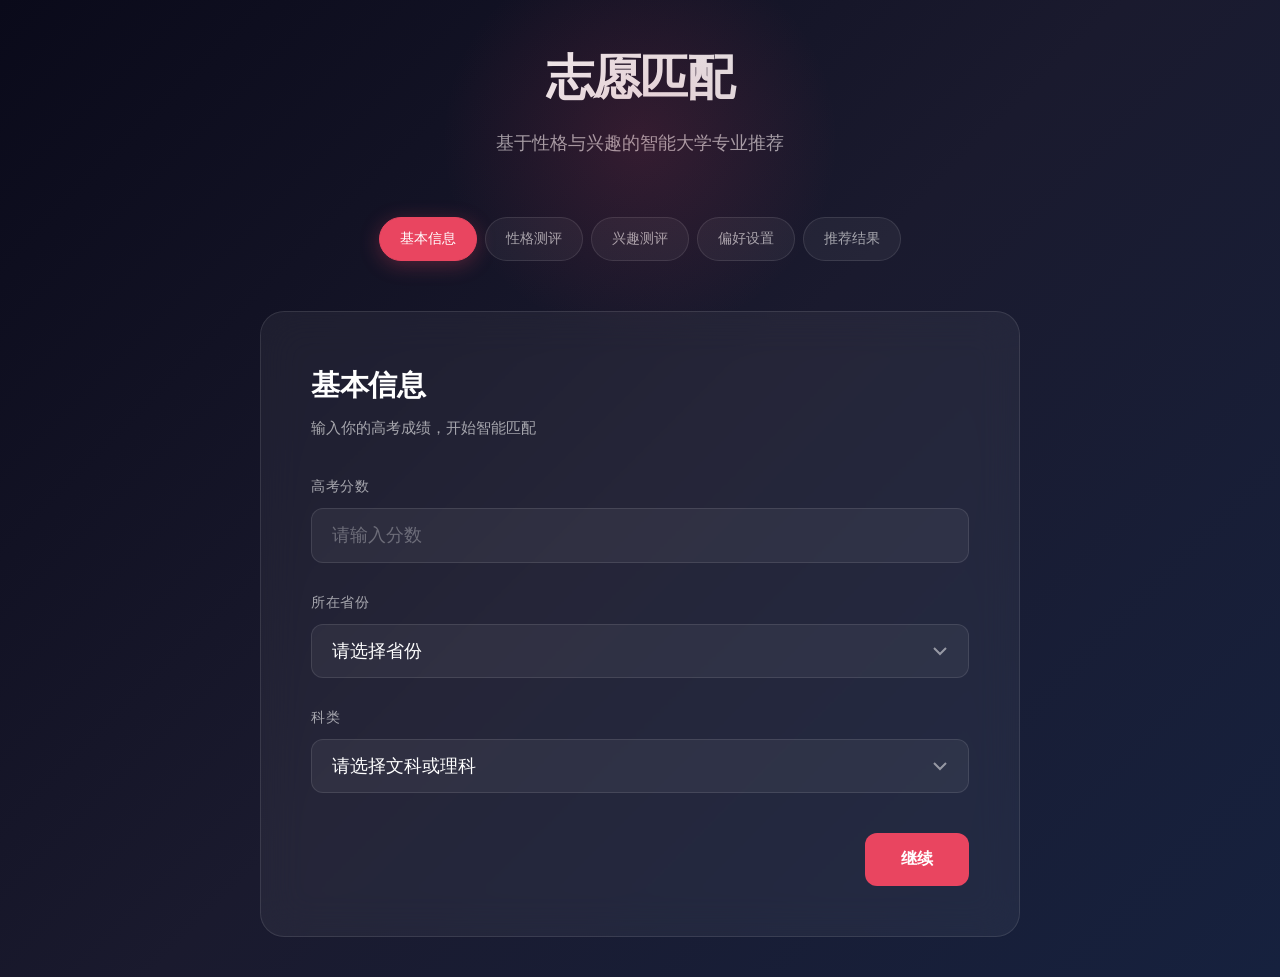
<file: index.html>
<!DOCTYPE html>
<html lang="zh-CN">
<head>
    <meta charset="UTF-8">
    <meta name="viewport" content="width=device-width, initial-scale=1.0">
    <title>志愿匹配 · AI智能推荐系统</title>
    <link rel="stylesheet" href="static/css/style.css">
    <link rel="icon" href="data:image/svg+xml,<svg xmlns='http://www.w3.org/2000/svg' viewBox='0 0 100 100'><text y='.9em' font-size='90'>🎯</text></svg>">
</head>
<body>
    <div class="container">
        <header>
            <h1>志愿匹配</h1>
            <p>基于性格与兴趣的智能大学专业推荐</p>
        </header>

        <div class="steps-indicator">
            <div class="step active" data-step="1">基本信息</div>
            <div class="step" data-step="2">性格测评</div>
            <div class="step" data-step="3">兴趣测评</div>
            <div class="step" data-step="4">偏好设置</div>
            <div class="step" data-step="5">推荐结果</div>
        </div>

        <div class="form-container">
            <div class="form-step active" id="step1">
                <h2>基本信息</h2>
                <p class="description">输入你的高考成绩，开始智能匹配</p>
                <div class="form-group">
                    <label>高考分数</label>
                    <input type="number" id="score" placeholder="请输入分数" min="0" max="750">
                </div>
                <div class="form-group">
                    <label>所在省份</label>
                    <select id="province">
                        <option value="">请选择省份</option>
                    </select>
                </div>
                <div class="form-group">
                    <label>科类</label>
                    <select id="subject">
                        <option value="">请选择文科或理科</option>
                        <option value="理科">理科</option>
                        <option value="文科">文科</option>
                    </select>
                </div>
                <div class="btn-group">
                    <button class="btn btn-next" onclick="nextStep(2)">继续</button>
                </div>
            </div>

            <div class="form-step" id="step2">
                <h2>性格测评</h2>
                <p class="description">MBTI 16型人格测试 · 了解你的性格特质</p>
                <div id="mbti-questions"></div>
                <div class="btn-group">
                    <button class="btn btn-prev" onclick="prevStep(1)">返回</button>
                    <button class="btn btn-next" onclick="calculateMBTI(); nextStep(3)">继续</button>
                </div>
            </div>

            <div class="form-step" id="step3">
                <h2>兴趣测评</h2>
                <p class="description">霍兰德职业兴趣测试 · 发现你的职业倾向</p>
                <div id="holland-questions"></div>
                <div class="btn-group">
                    <button class="btn btn-prev" onclick="prevStep(2)">返回</button>
                    <button class="btn btn-next" onclick="calculateHolland(); nextStep(4)">继续</button>
                </div>
            </div>

            <div class="form-step" id="step4">
                <h2>偏好设置</h2>
                <p class="description">根据你的需求筛选推荐结果</p>
                <div class="form-group">
                    <label>期望城市</label>
                    <select id="pref-location">
                        <option value="">不限</option>
                    </select>
                </div>
                <div class="form-group checkbox-group">
                    <label>
                        <input type="checkbox" id="pref-campus"> 重视校园环境
                    </label>
                    <label>
                        <input type="checkbox" id="pref-canteen"> 重视食堂质量
                    </label>
                    <label>
                        <input type="checkbox" id="pref-dorm"> 重视宿舍条件
                    </label>
                </div>
                <div class="btn-group">
                    <button class="btn btn-prev" onclick="prevStep(3)">返回</button>
                    <button class="btn btn-submit" onclick="submitRecommendation()">获取推荐</button>
                </div>
            </div>

            <div class="form-step" id="step5">
                <h2>推荐结果</h2>
                <p class="description">为你智能匹配的大学与专业</p>
                <div id="result-summary"></div>
                <div id="matching-majors"></div>
                <div id="recommendations"></div>
                <div class="btn-group">
                    <button class="btn btn-prev" onclick="prevStep(4)">重新选择</button>
                </div>
            </div>
        </div>
    </div>

    <script src="static/js/app.js"></script>
</body>
</html>
</file>
<file: static/css/style.css>
* {
    margin: 0;
    padding: 0;
    box-sizing: border-box;
}

:root {
    --primary: #1a1a2e;
    --secondary: #16213e;
    --accent: #0f3460;
    --highlight: #e94560;
    --text: #ffffff;
    --text-muted: rgba(255,255,255,0.6);
    --card: rgba(255,255,255,0.05);
    --card-hover: rgba(255,255,255,0.1);
    --border: rgba(255,255,255,0.1);
}

body {
    font-family: -apple-system, BlinkMacSystemFont, 'SF Pro Display', 'Segoe UI', Roboto, sans-serif;
    background: linear-gradient(135deg, #0a0a1a 0%, #1a1a2e 50%, #16213e 100%);
    min-height: 100vh;
    color: var(--text);
    line-height: 1.6;
}

.container {
    max-width: 800px;
    margin: 0 auto;
    padding: 40px 20px;
}

header {
    text-align: center;
    margin-bottom: 60px;
    position: relative;
}

header::before {
    content: '';
    position: absolute;
    top: -100px;
    left: 50%;
    transform: translateX(-50%);
    width: 400px;
    height: 400px;
    background: radial-gradient(circle, rgba(233,69,96,0.15) 0%, transparent 70%);
    pointer-events: none;
}

h1 {
    font-size: 3rem;
    font-weight: 700;
    letter-spacing: -0.02em;
    margin-bottom: 12px;
    background: linear-gradient(135deg, #fff 0%, rgba(255,255,255,0.8) 100%);
    -webkit-background-clip: text;
    -webkit-text-fill-color: transparent;
    background-clip: text;
}

header p {
    font-size: 1.1rem;
    color: var(--text-muted);
    font-weight: 400;
}

.steps-indicator {
    display: flex;
    justify-content: center;
    gap: 8px;
    margin-bottom: 50px;
    flex-wrap: wrap;
}

.step {
    padding: 10px 20px;
    border-radius: 100px;
    font-size: 0.85rem;
    font-weight: 500;
    color: var(--text-muted);
    background: var(--card);
    border: 1px solid var(--border);
    transition: all 0.3s ease;
}

.step.active {
    background: var(--highlight);
    color: white;
    border-color: var(--highlight);
    box-shadow: 0 4px 20px rgba(233,69,96,0.3);
}

.step.completed {
    color: #4ade80;
    border-color: rgba(74,222,128,0.3);
}

.form-container {
    background: var(--card);
    border: 1px solid var(--border);
    border-radius: 24px;
    overflow: hidden;
    backdrop-filter: blur(20px);
}

.form-step {
    display: none;
    padding: 50px;
    animation: fadeIn 0.4s ease;
}

.form-step.active {
    display: block;
}

@keyframes fadeIn {
    from { opacity: 0; transform: translateY(20px); }
    to { opacity: 1; transform: translateY(0); }
}

h2 {
    font-size: 1.8rem;
    font-weight: 600;
    margin-bottom: 8px;
    letter-spacing: -0.01em;
}

.description {
    color: var(--text-muted);
    margin-bottom: 35px;
    font-size: 0.95rem;
}

.form-group {
    margin-bottom: 28px;
}

.form-group label {
    display: block;
    margin-bottom: 10px;
    font-weight: 500;
    font-size: 0.9rem;
    color: var(--text-muted);
    text-transform: uppercase;
    letter-spacing: 0.05em;
}

.form-group input[type="number"],
.form-group select {
    width: 100%;
    padding: 16px 20px;
    background: rgba(255,255,255,0.05);
    border: 1px solid var(--border);
    border-radius: 12px;
    font-size: 1.1rem;
    color: white;
    transition: all 0.3s ease;
    appearance: none;
    -webkit-appearance: none;
}

.form-group select {
    background-image: url("data:image/svg+xml,%3Csvg xmlns='http://www.w3.org/2000/svg' width='24' height='24' viewBox='0 0 24 24' fill='none' stroke='rgba(255,255,255,0.5)' stroke-width='2'%3E%3Cpath d='M6 9l6 6 6-6'/%3E%3C/svg%3E");
    background-repeat: no-repeat;
    background-position: right 16px center;
    padding-right: 48px;
}

.form-group input[type="number"]:focus,
.form-group select:focus {
    outline: none;
    border-color: var(--highlight);
    background: rgba(233,69,96,0.05);
    box-shadow: 0 0 0 4px rgba(233,69,96,0.1);
}

.form-group input::placeholder {
    color: rgba(255,255,255,0.3);
}

.question-card {
    padding: 24px;
    background: rgba(255,255,255,0.03);
    border: 1px solid var(--border);
    border-radius: 16px;
    margin-bottom: 16px;
    transition: all 0.3s ease;
}

.question-card:hover {
    background: rgba(255,255,255,0.05);
}

.question-card h3 {
    font-size: 1rem;
    font-weight: 500;
    margin-bottom: 16px;
    color: rgba(255,255,255,0.9);
}

.options {
    display: flex;
    gap: 12px;
}

.option-btn {
    flex: 1;
    padding: 14px 16px;
    background: rgba(255,255,255,0.05);
    border: 1px solid var(--border);
    border-radius: 12px;
    color: white;
    cursor: pointer;
    transition: all 0.3s ease;
    font-size: 0.9rem;
    text-align: center;
}

.option-btn:hover {
    background: rgba(255,255,255,0.1);
    border-color: rgba(255,255,255,0.2);
}

.option-btn.selected {
    background: var(--highlight);
    border-color: var(--highlight);
    box-shadow: 0 4px 15px rgba(233,69,96,0.3);
}

.checkbox-group {
    display: flex;
    flex-wrap: wrap;
    gap: 24px;
}

.checkbox-group label {
    display: flex;
    align-items: center;
    gap: 12px;
    cursor: pointer;
    font-size: 0.95rem;
    text-transform: none;
    letter-spacing: normal;
}

.checkbox-group input[type="checkbox"] {
    width: 20px;
    height: 20px;
    accent-color: var(--highlight);
    cursor: pointer;
}

.btn-group {
    display: flex;
    justify-content: space-between;
    margin-top: 40px;
    gap: 16px;
}

.btn {
    padding: 16px 36px;
    border: none;
    border-radius: 12px;
    font-size: 1rem;
    font-weight: 600;
    cursor: pointer;
    transition: all 0.3s ease;
}

.btn-next, .btn-submit {
    background: var(--highlight);
    color: white;
    margin-left: auto;
}

.btn-next:hover, .btn-submit:hover {
    transform: translateY(-2px);
    box-shadow: 0 8px 30px rgba(233,69,96,0.4);
}

.btn-prev {
    background: rgba(255,255,255,0.1);
    color: white;
    border: 1px solid var(--border);
}

.btn-prev:hover {
    background: rgba(255,255,255,0.15);
}

#result-summary {
    background: linear-gradient(135deg, var(--highlight) 0%, #ff6b6b 100%);
    padding: 30px;
    border-radius: 16px;
    margin-bottom: 30px;
}

#result-summary h3 {
    font-size: 1.4rem;
    margin-bottom: 10px;
}

#result-summary p {
    opacity: 0.9;
    font-size: 1.05rem;
}

#matching-majors {
    margin-bottom: 30px;
}

#matching-majors h3 {
    font-size: 1.2rem;
    margin-bottom: 16px;
    font-weight: 600;
}

.major-tags {
    display: flex;
    flex-wrap: wrap;
    gap: 8px;
}

.major-tag {
    background: rgba(233,69,96,0.15);
    color: #ff8a9e;
    padding: 8px 16px;
    border-radius: 100px;
    font-size: 0.85rem;
    font-weight: 500;
    border: 1px solid rgba(233,69,96,0.2);
}

.tier-section {
    margin-bottom: 35px;
}

.tier-header {
    display: flex;
    align-items: center;
    gap: 12px;
    margin-bottom: 16px;
    padding-bottom: 12px;
    border-bottom: 1px solid var(--border);
}

.tier-badge {
    padding: 6px 16px;
    border-radius: 100px;
    font-size: 0.8rem;
    font-weight: 600;
    color: white;
}

.tier-badge.top { background: linear-gradient(135deg, #ff4757 0%, #ff6b81 100%); }
.tier-badge.high { background: linear-gradient(135deg, #ffa502 0%, #ffbe76 100%); }
.tier-badge.medium { background: linear-gradient(135deg, #2ed573 0%, #7bed9f 100%); }
.tier-badge.standard { background: linear-gradient(135deg, #1e90ff 0%, #70a1ff 100%); }
.tier-badge.base { background: linear-gradient(135deg, #a55eea 0%, #d4a5ff 100%); }

.tier-title {
    font-size: 1.1rem;
    font-weight: 500;
    color: rgba(255,255,255,0.8);
}

.recommendation-card {
    background: var(--card);
    border: 1px solid var(--border);
    border-radius: 16px;
    padding: 24px;
    margin-bottom: 12px;
    display: flex;
    justify-content: space-between;
    align-items: center;
    transition: all 0.3s ease;
}

.recommendation-card:hover {
    background: var(--card-hover);
    transform: translateX(8px);
    border-color: rgba(255,255,255,0.15);
}

.rec-info h4 {
    font-size: 1.15rem;
    font-weight: 600;
    margin-bottom: 8px;
}

.rec-meta {
    display: flex;
    gap: 20px;
    color: var(--text-muted);
    font-size: 0.9rem;
    margin-bottom: 10px;
}

.rec-tags {
    display: flex;
    gap: 6px;
    margin-bottom: 10px;
}

.rec-tag {
    background: rgba(255,255,255,0.08);
    color: rgba(255,255,255,0.7);
    padding: 4px 10px;
    border-radius: 6px;
    font-size: 0.75rem;
}

.ratings {
    display: flex;
    gap: 16px;
}

.rating {
    font-size: 0.8rem;
    color: var(--text-muted);
}

.rec-score {
    text-align: right;
    min-width: 80px;
}

.match-score {
    font-size: 2rem;
    font-weight: 700;
    color: var(--highlight);
    line-height: 1;
}

.match-label {
    font-size: 0.75rem;
    color: var(--text-muted);
    text-transform: uppercase;
    letter-spacing: 0.05em;
    margin-top: 4px;
}

@media (max-width: 640px) {
    .container {
        padding: 20px 16px;
    }
    
    h1 {
        font-size: 2rem;
    }
    
    .steps-indicator {
        gap: 6px;
    }
    
    .step {
        font-size: 0.75rem;
        padding: 8px 14px;
    }
    
    .form-step {
        padding: 30px 24px;
    }
    
    h2 {
        font-size: 1.4rem;
    }
    
    .options {
        flex-direction: column;
    }
    
    .recommendation-card {
        flex-direction: column;
        align-items: flex-start;
        gap: 16px;
    }
    
    .rec-score {
        text-align: left;
    }
    
    .rec-meta {
        flex-wrap: wrap;
        gap: 10px;
    }
}
</file>
